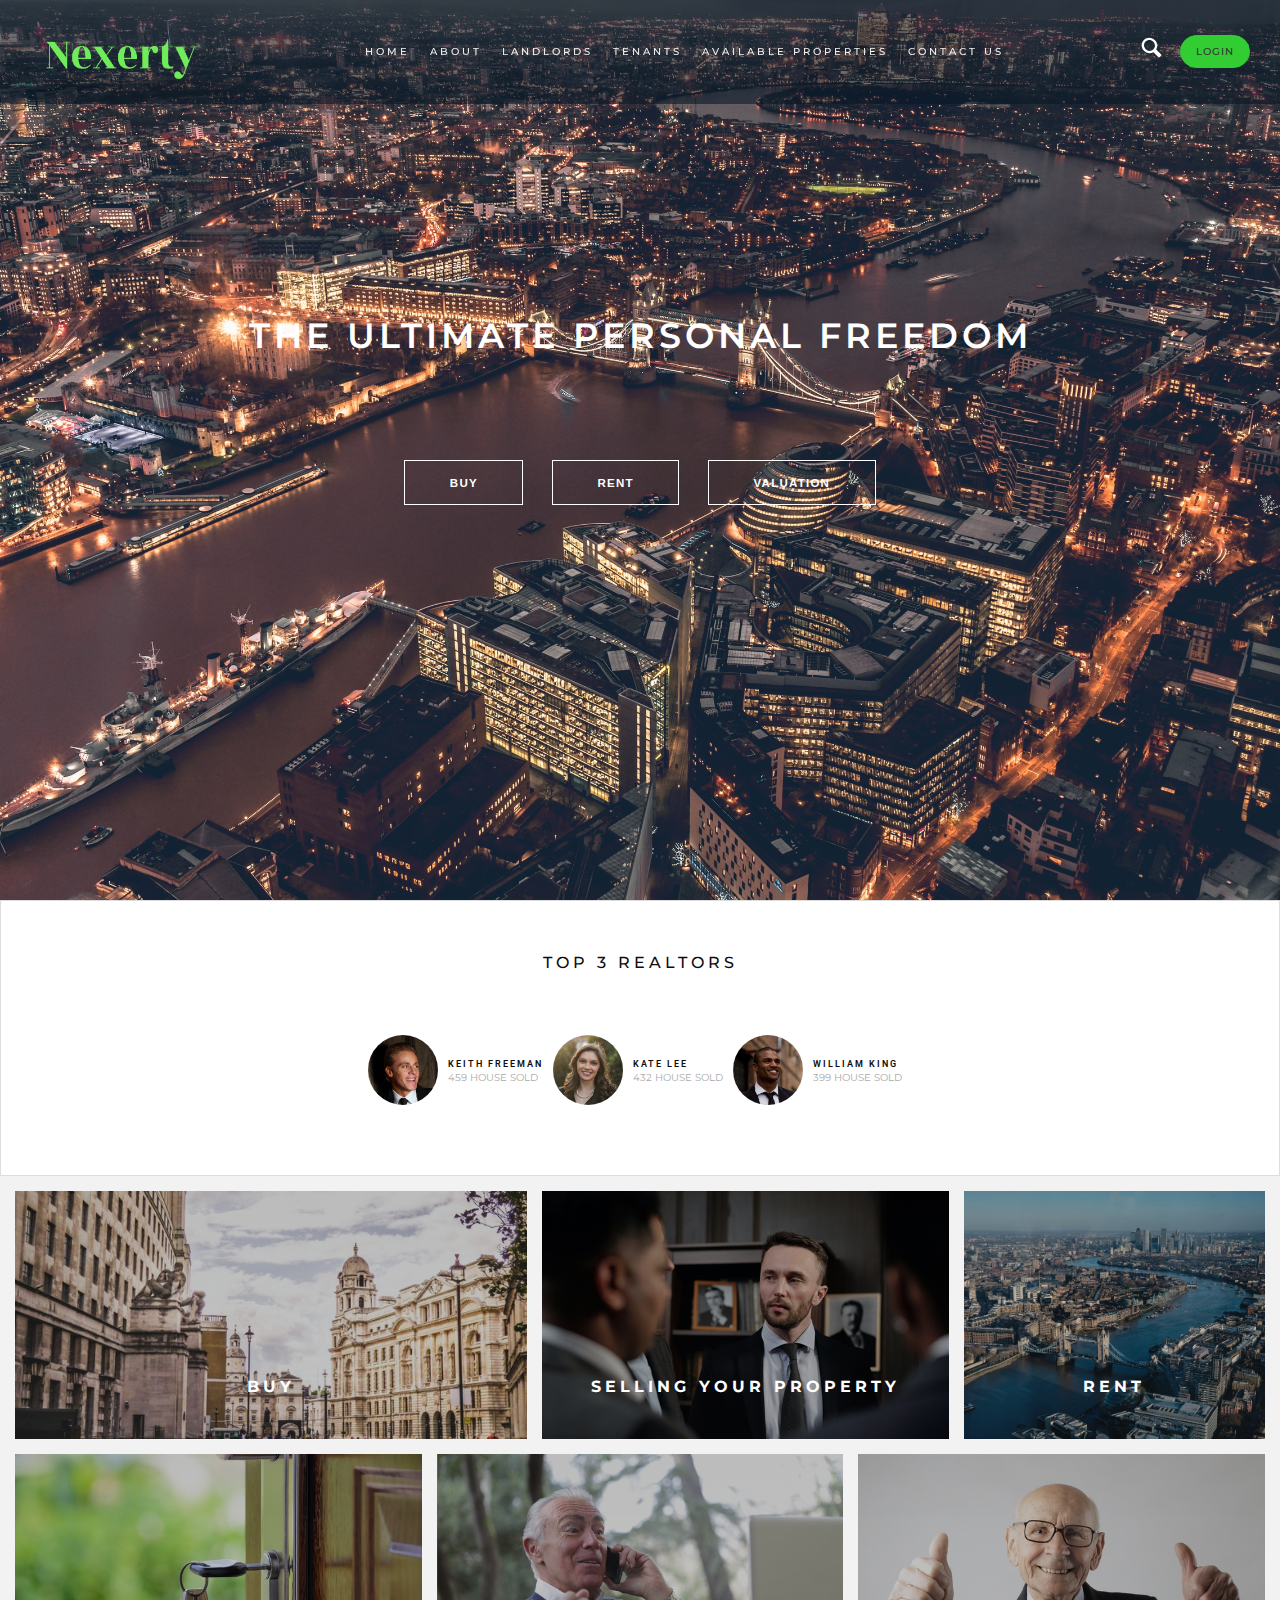
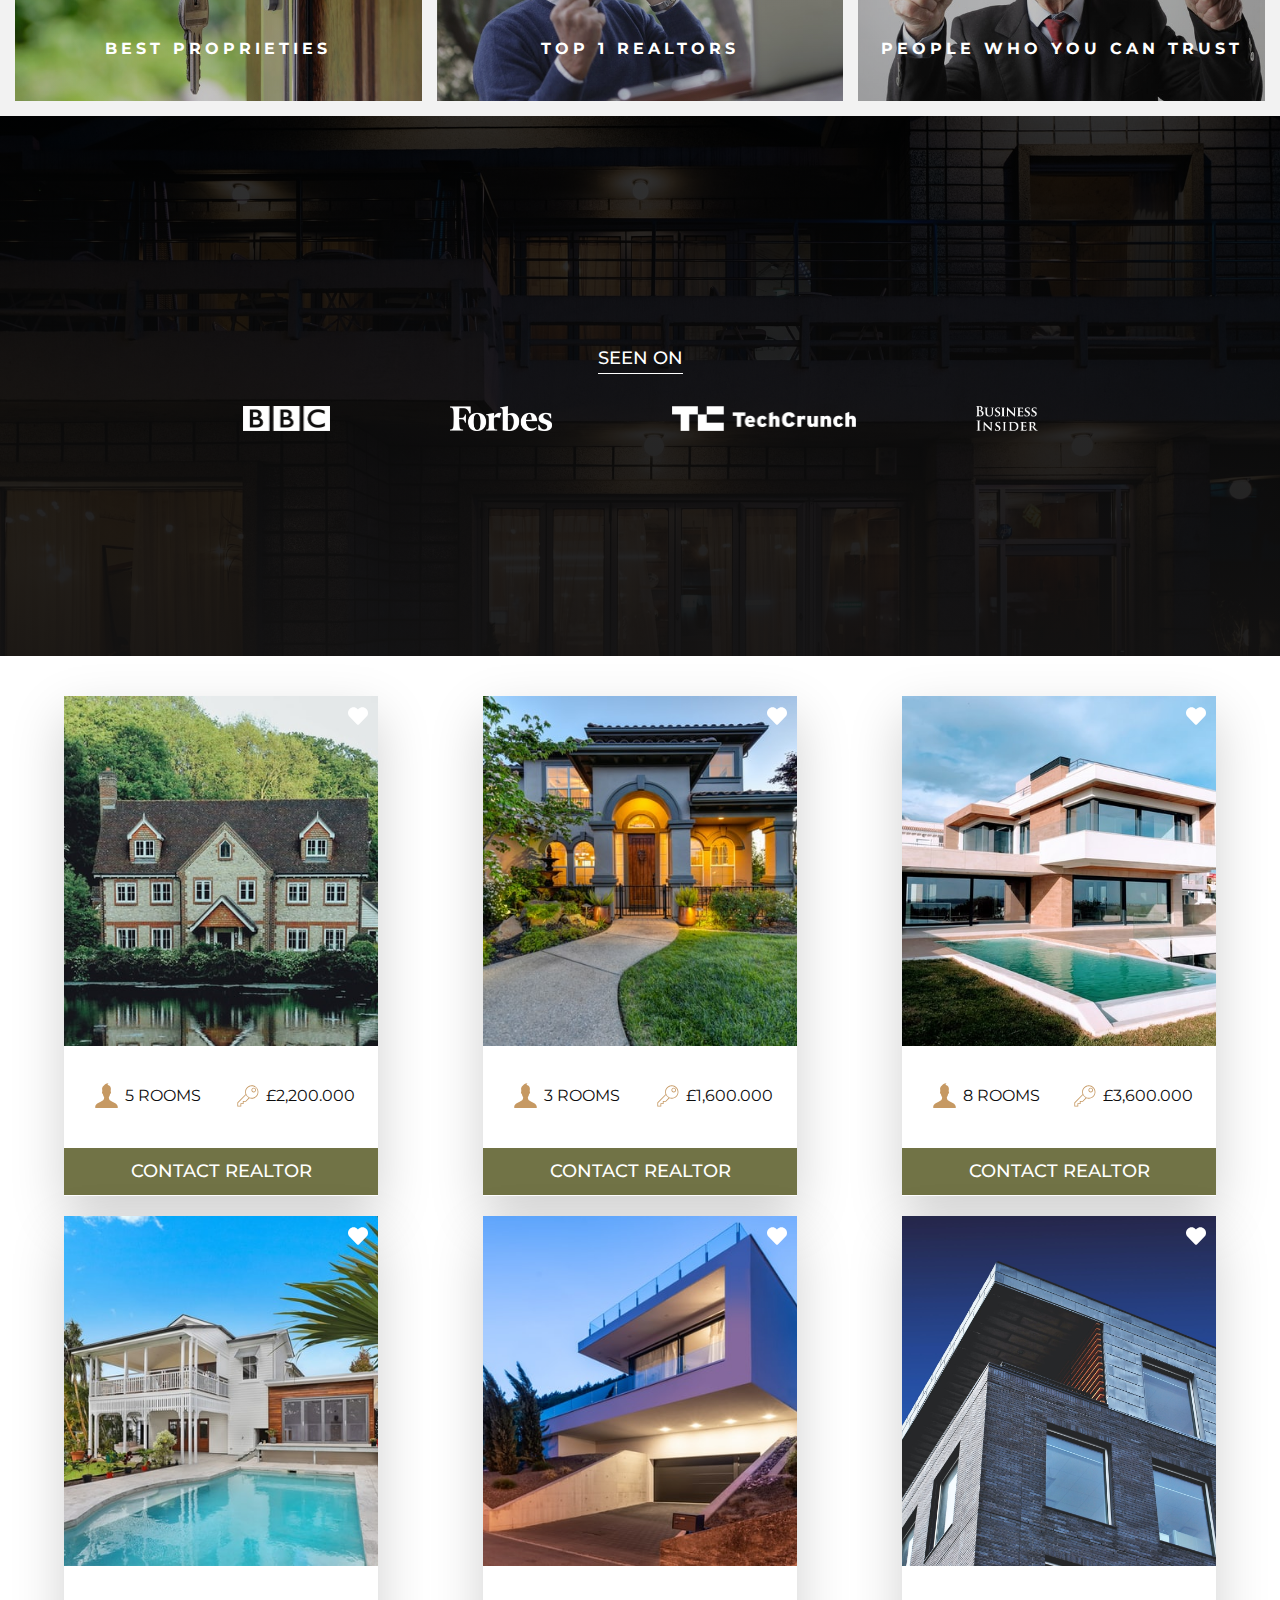
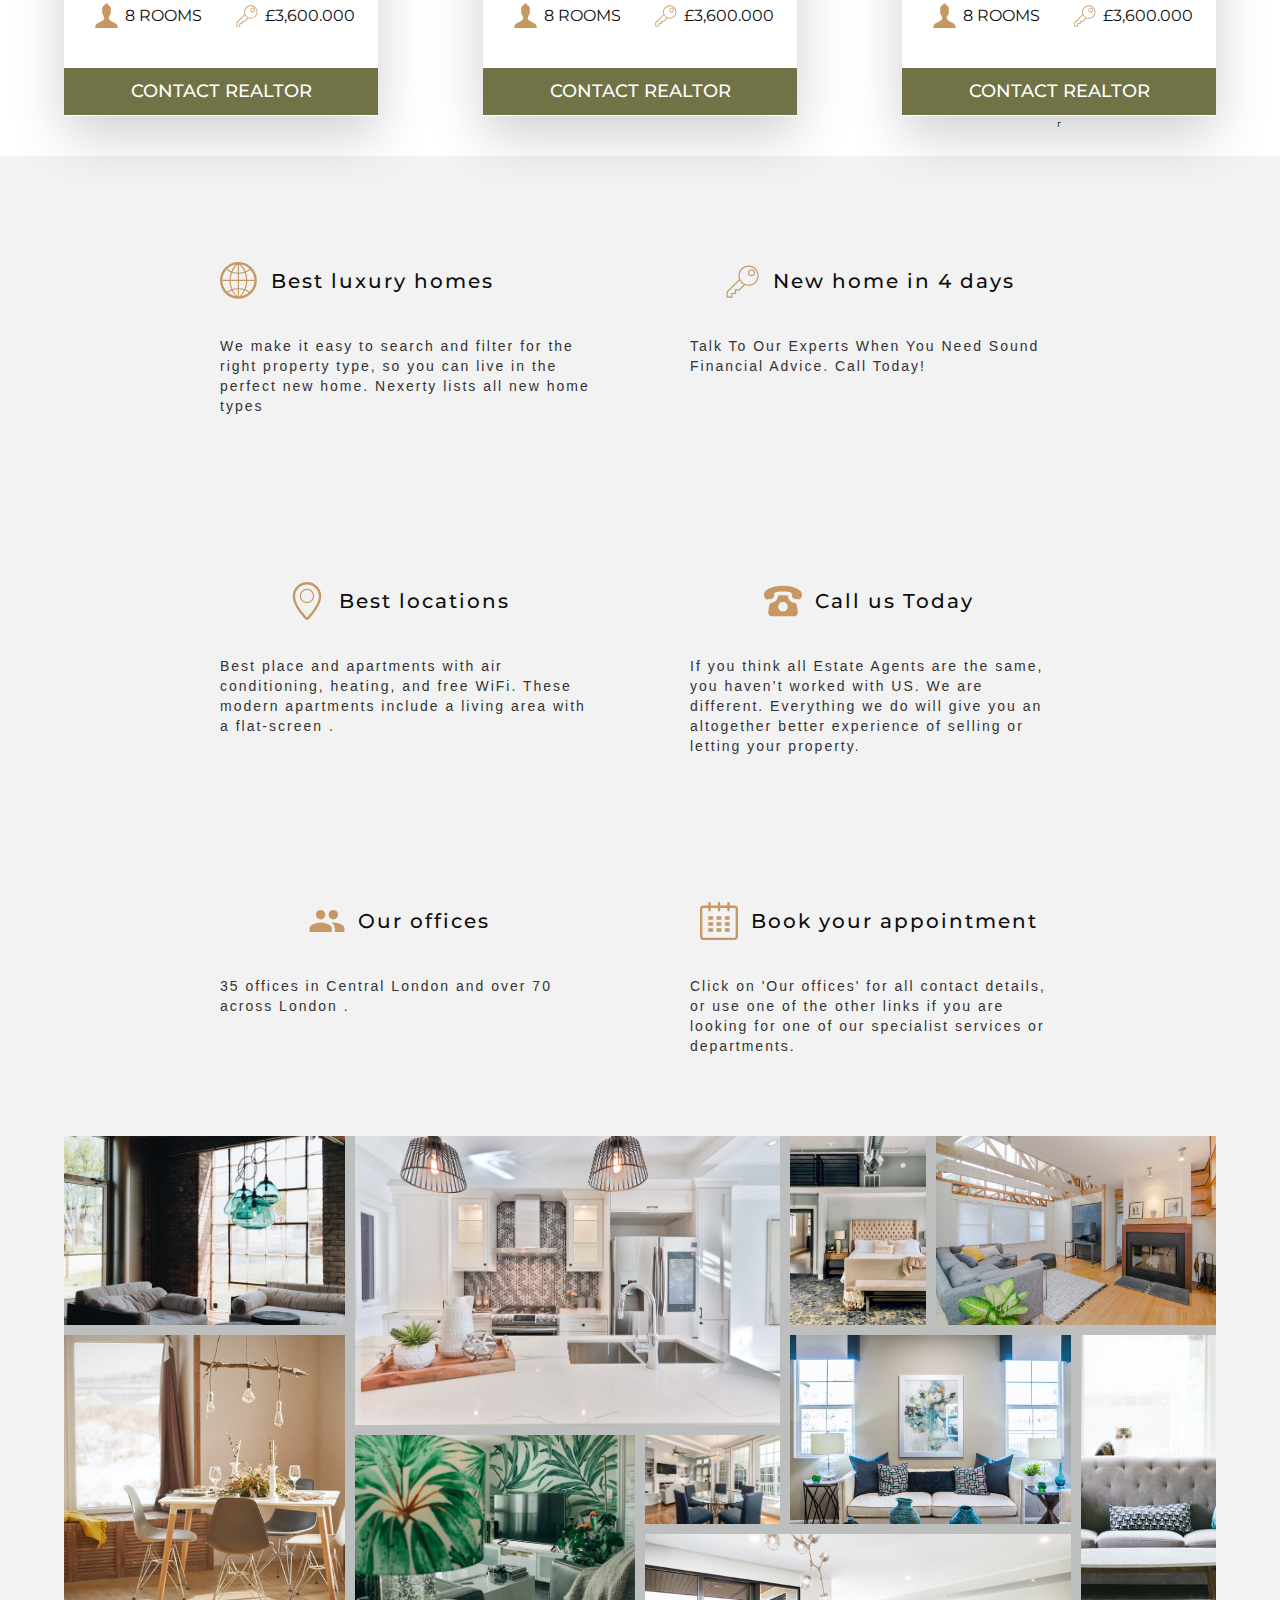
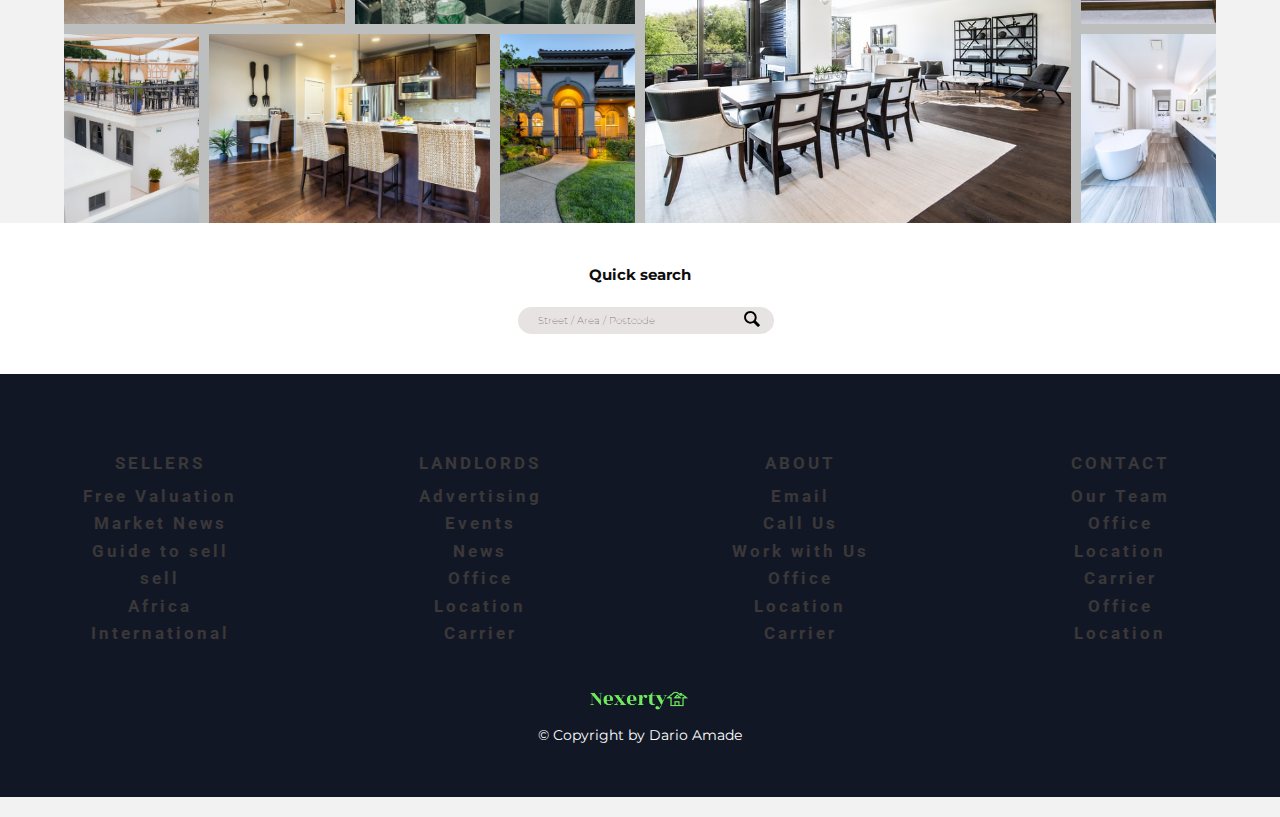
<file: index.html>
<!DOCTYPE html>
<html lang="en">
  <head>
    <meta charset="UTF-8" />
    <meta name="viewport" content="width=device-width, initial-scale=1.0" />
    <meta name="description" content="Nexerty Agency is all in one platform for buying and rent house.">
    <link href="https://fonts.googleapis.com/css?family=Roboto:100i,300,300i,400i,500,700,900&display=swap" rel="stylesheet">
    <link href="https://fonts.googleapis.com/css2?family=Courier+Prime:ital,wght@0,400;0,700;1,400;1,700&display=swap" rel="stylesheet">
    <link href="https://fonts.googleapis.com/css?family=Courier+Prime:700|Montserrat:200,300,400,500,600,700,800,900&display=swap" rel="stylesheet">
    <link rel="stylesheet" href="/css/style.css" />
    <link rel="shortcut icon" type="image/png" href="img/favicon.png">
    <title>Nexerty Agency &mdash; your home, your freedom</title>
  <body>
      <div class="navbar-center">
        <div class="menu-open">
          <span></span>
          <span></span>
          <span></span>
        </div>
        <nav class="nav">
          <nav class="menu-close">
            <span></span>
            <span></span>
          </nav>
          <ul>
            <li><a href="/index.html">Home</a></li>
            <li><a href="/colllection.html">LANDLORDS</a></li>
            <li><a href="/new.html">TENANTS</a></li>
            <li><a href="#">AVAILABLE PROPERTIES</a></li>
            <li><a href="about.html">About</a></li>
            <li><a href="buy.html">CONTACT US</a></li>
         
          </ul>
         
         

        </div>
        </nav>
    <header>
      <!-- <header class="nav-scrolled"> -->
      <a href="index.html" class="site-logo" aria-label="homepage"><img src="/img/logox3.png" class="logo"></a>
          <nav class="main-nav">
            <ul class="nav__list">
              <li class="nav__list-item"><a href="index.html" class="nav__link">Home</a></li>
              <li class="nav__list-item">
                <a href="about.html" class="nav__link">About</a></li>
              <li class="nav__list-item"><a href="#" class="nav__link">LANDLORDS</a></li>
              <li class="nav__list-item"><a href="#" class="nav__link">TENANTS</a></li>
              <li class="nav__list-item"><a href="#" class="nav__link">AVAILABLE PROPERTIES</a></li>
              <li class="nav__list-item"><a href="buy.html" class="nav__link"> CONTACT US</a></li>
            </ul>
          </nav>
          <nav class="account">
            <ul class="nav__list">
              <li class="nav__list-item">
                <svg class="icon-box-rooms2">
                  <use xlink:href="img/sprite.svg#icon-magnifying-glass"></use> 
              </svg>
                <!-- <a class="nav__link nav__link--btn" href="#">Login</a> -->
              </li>
              <li class="nav__list-item">
                <!-- <svg class="icon-box-rooms">
                    <use xlink:href="img/sprite.svg#icon-user"></use> 
                </svg> -->
                <a
                  class="nav__link nav__link--btn nav__link--btn--highlight"
                  href="#"
                  >Login</a
                >
              </li>
            </ul>
          </nav> 
    </header>
    <main>  
      <section class="home-intro">
          <h1 class="heading-1">The ultimate personal freedom</h1> 
          <div class="search-area">
            <a href="/buy.html"><button class="banner-btn">Buy</button></a>
            <a href="/hero.html#zz"><button class="banner-btn">Rent</button></a>
            <a href="/hero.html#zz"><button class="banner-btn">Valuation</button></a>
        </div>
      </section>
      <section class="realtors">
        <h3 class="heading-2">Top 3 realtors</h3>
        <div class="realtors__list">
            <img src="img/realtor-1.jpeg" alt="Realtor-1" class="realtors__img">
            <div class="realtors__details">
                <h4 id="margin" class="heading-4 heading-4--light">Keith Freeman </h4>
                <p class="realtors__sold">459 house sold</p>
            </div>

            <img src="img/realtor-2.jpeg" alt="Realtor-1" class="realtors__img">
            <div class="realtors__details">
                <h4 id="margin" class="heading-4 heading-4--light">Kate lee </h4>
                <p class="realtors__sold">432 house sold</p>
            </div>

            <img src="img/realtor-3.jpeg" alt="Realtor-1" class="realtors__img">
            <div class="realtors__details">
                <h4 id="margin" class="heading-4 heading-4--light">William king</h4>
                <p class="realtors__sold">399 house sold</p>
            </div>
        </div>
      </section>
      <section class="services">
        <div class="service-1">
          <p id="white"  class="heading-2">Buy</p>
        </div>
        <div class="service-2">  
          <p id="white" class="heading-2">Selling your property </p>
        </div>
        <div class="service-3">  
          <p id="white" class="heading-2">Rent </p>
        </div>
        <div class="service-4">  
          <p id="white" class="heading-2">best proprieties</p>
        </div>
        <div class="service-5">  
          <p id="white" class="heading-2">Top 1 realtors</p>
        </div>
        <div class="service-6">  
          <p id="white" class="heading-2">People Who You can Trust</p>
        </div>
  
      </section>
      <session class="session-2">
        <div class="seenon">
            <p>Seen On </p>
        </div>
        <div class="symbol">
                <img src="img/logo-bbc.png" alt="Seen on logo 1" class="logo-1">
                <img src="img/logo-forbes.png" alt="Seen on logo 2" class="logo-1" >
                <img src="img/logo-techcrunch.png" alt="Seen on logo 3"  class="logo-1">
                <img src="img/logo-bi.png" alt="Seen on logo 4" class="logo-1">
        </div>
    </session>
  <section class="products">
      <div class="products-center">
          <article class="product">
            <div class="home">
              <div class="picture">
                <svg class="icon-box-rooms-x">
                    <use xlink:href="img/sprite.svg#icon-heart"></use> 
                </svg>
            </div>
            <div class="both">
                <div class="home__rooms">
                    <svg class="icon-box-rooms">
                        <use xlink:href="img/sprite.svg#icon-user"></use> 
                    </svg>
                    <p>5 rooms</p>
                </div>
                <div class="home-price">
                    <svg class="icon-box-rooms">
                        <use xlink:href="img/sprite.svg#icon-key"></use> 
                    </svg>
                    <p>£2,200.000</p>
                </div>
            </div>
            <div class="contact-real">
            <button class="btn-real  home__btn">Contact realtor</button>
            </div>  
            </div>
        </article> 
        <article class="product">
          <div class="home">
            <div class="picture-1">
              <svg class="icon-box-rooms-x">
                  <use xlink:href="img/sprite.svg#icon-heart"></use> 
              </svg>
          </div>
          <div class="both">
              <div class="home__rooms">
                  <svg class="icon-box-rooms">
                      <use xlink:href="img/sprite.svg#icon-user"></use> 
                  </svg>
                  <p>3 rooms</p>
              </div>
              <div class="home-price">
                  <svg class="icon-box-rooms">
                      <use xlink:href="img/sprite.svg#icon-key"></use> 
                  </svg>
                  <p>£1,600.000</p>
              </div>
          </div>
          <div class="contact-real">
              <button class="btn-real  home__btn">Contact realtor</button>
          </div>  
          </div>
        </article> 
        <article class="product">
          <div class="home">
              <div class="picture-3">
                <svg class="icon-box-rooms-x">
                    <use xlink:href="img/sprite.svg#icon-heart"></use> 
                </svg>
            </div>
            <div class="both">
                <div class="home__rooms">
                    <svg class="icon-box-rooms">
                        <use xlink:href="img/sprite.svg#icon-user"></use> 
                    </svg>
                    <p>8 rooms</p>
                </div>
                <div class="home-price">
                    <svg class="icon-box-rooms">
                        <use xlink:href="img/sprite.svg#icon-key"></use> 
                    </svg>
                    <p>£3,600.000</p>
                </div>
            </div>
            <div class="contact-real">
            <button class="btn-real  home__btn">Contact realtor</button>
            </div>
        </div>
      </article> 
      <article class="product">
        <div class="home">
          <div class="picture-4">
            <svg class="icon-box-rooms-x">
                <use xlink:href="img/sprite.svg#icon-heart"></use> 
            </svg>
        </div>
        <div class="both">
            <div class="home__rooms">
                <svg class="icon-box-rooms">
                    <use xlink:href="img/sprite.svg#icon-user"></use> 
                </svg>
                <p>8 rooms</p>
            </div>
            <div class="home-price">
                <svg class="icon-box-rooms">
                    <use xlink:href="img/sprite.svg#icon-key"></use> 
                </svg>
                <p>£3,600.000</p>
            </div>
        </div>
        <div class="contact-real">
        <button class="btn-real  home__btn">Contact realtor</button>
        </div>
    
      
        </div>
      </article> 
      <article class="product">
        <div class="home">
          <div class="picture-5">
            <svg class="icon-box-rooms-x">
                <use xlink:href="img/sprite.svg#icon-heart"></use> 
            </svg>
        </div>
        <div class="both">
            <div class="home__rooms">
                <svg class="icon-box-rooms">
                    <use xlink:href="img/sprite.svg#icon-user"></use> 
                </svg>
                <p>8 rooms</p>
            </div>
            <div class="home-price">
                <svg class="icon-box-rooms">
                    <use xlink:href="img/sprite.svg#icon-key"></use> 
                </svg>
                <p>£3,600.000</p>
            </div>
        </div>
        <div class="contact-real">
        <button class="btn-real  home__btn">Contact realtor</button>
        </div>
    
    
      </div>
    </article> 
    <article class="product">
      <div class="home">
        <div class="picture-6">
          <svg class="icon-box-rooms-x">
              <use xlink:href="img/sprite.svg#icon-heart"></use> 
          </svg>
      </div>
      <div class="both">
          <div class="home__rooms">
              <svg class="icon-box-rooms">
                  <use xlink:href="img/sprite.svg#icon-user"></use> 
              </svg>
              <p>8 rooms</p>
          </div>
          <div class="home-price">
              <svg class="icon-box-rooms">
                  <use xlink:href="img/sprite.svg#icon-key"></use> 
              </svg>
              <p>£3,600.000</p>
          </div>
      </div>
      <div class="contact-real">
      <button class="btn-real  home__btn">Contact realtor</button>
      </div>r
    </div>
  </article> 
      </div>
    </section> 
   <section class="about-area">
      <div class="features">
      <div class="child1">
        <div class="features-top">
            <svg class="feature__icon">
                <use xlink:href="img/sprite.svg#icon-world"></use>
            </svg>
            <h4 class="heading-4 heading-4--dark"> Best luxury homes </h4>
        </div>
        <div class="features-down">
          <p class="plan">
              We make it easy to search and filter for the right property type,
              so you can live in the perfect new home. Nexerty lists all new home types
          </p> 
      </div>
    </div>
    <div class="child2">
        <div class="features-top">
            <svg class="feature__icon">
                <use xlink:href="img/sprite.svg#icon-key"></use>
            </svg>
            <h4 class="heading-4 heading-4--dark">  New home in 4 days </h4>
        </div>
        <div class="features-down">
          <p class="plan">
              Talk To Our Experts When You Need Sound Financial Advice. Call Today!
          </p>
      </div>
    </div>
    <div class="child3">
        <div class="features-top">
            <svg class="feature__icon">
                <use xlink:href="img/sprite.svg#icon-location"></use>
            </svg>
            <h4 class="heading-4 heading-4--dark">Best locations </h4>
        </div>
        <div class="features-down">
          <p class="plan">
              Best place and apartments with air conditioning, 
              heating, and free WiFi. These modern apartments include 
              a living area with a flat-screen .
          </p>
        </div>
    </div>
    <div class="child4">
        <div class="features-top">
            <svg class="feature__icon">
                <use xlink:href="img/sprite.svg#icon-old-phone"></use>
            </svg>
            <h4 class="heading-4 heading-4--dark">Call us Today </h4>
        </div>
        <div class="features-down">
          <p class="plan">
              If you think all Estate Agents are the same, you haven’t worked with US.
              We are different. Everything we do will give you an altogether 
              better experience of selling or letting your property.
          </p>
        </div>
    </div>
    <div class="child5">
        <div class="features-top">
            <svg class="feature__icon">
                <use xlink:href="img/sprite.svg#icon-group"></use>
            </svg>
            <h4 class="heading-4 heading-4--dark">Our offices </h4>
        </div>
        <div class="features-down">
          <p class="plan">
              35 offices in Central London and over 70 across London .
          </p>
        </div>
    </div>
    <div class="child6">
        <div class="features-top">
            <svg class="feature__icon">
                <use xlink:href="img/sprite.svg#icon-calendar"></use>
            </svg>
            <h4 class="heading-4 heading-4--dark">Book your appointment </h4>
        </div>
          <div class="features-down">
          <p class="plan">
            Click on 'Our offices' for all contact details, or use one
             of the other links if you are looking for one of our specialist services or departments. 
            </p>
          </div>
      </div>
     <section class="gallery">
      <figure class="gallery__item gallery__item--1"><img src="img/1.jpg" alt="Gallery image 1" class="gallery__img"></figure>
      <figure id="helper" class="gallery__item gallery__item--2"><img src="img/23.jpg" alt="Gallery image 2" class="gallery__img"></figure>
      <figure class="gallery__item gallery__item--3"><img src="img/3.jpg" alt="Gallery image 3" class="gallery__img"></figure>
      <figure id="helper"  class="gallery__item gallery__item--4"><img src="img/20.jpg" alt="Gallery image 4" class="gallery__img"></figure>
      <figure class="gallery__item gallery__item--5"><img src="img/5.jpg" alt="Gallery image 5" class="gallery__img"></figure>
      <figure class="gallery__item gallery__item--6"><img src="img/6.jpg" alt="Gallery image 6" class="gallery__img"></figure>
      <figure class="gallery__item gallery__item--7"><img src="img/7.jpg" alt="Gallery image 7" class="gallery__img"></figure>
      <figure id="helper"  class="gallery__item gallery__item--8"><img src="img/19.jpg" alt="Gallery image 8" class="gallery__img"></figure>
      <figure class="gallery__item gallery__item--9"><img src="img/18.jpg" alt="Gallery image 9" class="gallery__img"></figure>
      <figure class="gallery__item gallery__item--10"><img src="img/25.jpg" alt="Gallery image 10" class="gallery__img"></figure>
      <figure class="gallery__item gallery__item--11"><img src="img/11.jpg" alt="Gallery image 11" class="gallery__img"></figure>
      <figure class="gallery__item gallery__item--12"><img src="img/24.jpg" alt="Gallery image 12" class="gallery__img"></figure>
      <figure class="gallery__item gallery__item--13"><img src="img/21.jpg" alt="Gallery image 13" class="gallery__img"></figure>
      <figure class="gallery__item gallery__item--14"><img src="img/22.jpg" alt="Gallery image 14" class="gallery__img"></figure>

    </section> 
    <section class="search-grid">
      <h2 class="quick-search">Quick search</h2>
      <div class="search-grid-content">
        <form action="#" class="search">
          <!-- <h2>quick search</h2> -->
          <input type="text" class="search__input" placeholder="Street / Area / Postcode">
          <button class="search__button">
              <svg class="search__icon">
                  <use xlink:href="img/sprite.svg#icon-magnifying-glass"></use>
              </svg>
          </button>
      </form>
      </div>
    </section>
    <footer class="footer">
      <div class="footer-content">
 
        <nav class="nav-down">
          <ul>
              <li id="show"><a>SELLERS</a>
              <li><a>Free Valuation</a></li>
              <li><a>Market News</a></li>
              <li><a>Guide to sell</a></li>
              <li><a>sell</a></li>
              <li><a>Africa</a></li>
              <li><a>International</a></li>
          </ul>
      </nav>
      <nav class="nav-down">
          <ul>
              <li id="show"><a> LANDLORDS</a>
              <li><a>Advertising</a></li>
              <li><a>Events</a></li>
              <li><a>News</a></li>
              <li><a>Office</a></li>
              <li><a>Location</a></li>
              <li><a>Carrier</a></li>
          </ul>
      </nav>
      <nav class="nav-down">
      
          <ul>
              <li id="show"><a>ABOUT</a>
              <li><a>Email</a></li>
              <li><a>Call Us</a></li>
              <li><a>Work with Us</a></li>
              <li><a>Office</a></li>
              <li><a>Location</a></li>
              <li><a>Carrier</a></li>
          </ul>
      </nav>
      <nav class="nav-down">
        
          <ul>
              <li id="show"><a>CONTACT</a>
                  <li><a>Our Team</a></li>
                  <li><a>Office</a></li>
                  <li><a>Location</a></li>
                  <li><a>Carrier</a></li>
                  <li><a>Office</a></li>
                  <li><a>Location</a></li>
          </ul>
      </nav>
    
      </div>
      <div class="copy-title">
        <img src="/img/nexerty.png" alt="logo small" class="footer-logo">
       <p >
         &copy; Copyright by Dario Amade <br />
     </p>
     </div>
     </footer>      
    </main>
    <script src="/js/main.js"></script>
    <script src="/js/app.js"></script>
  </body>
</html>


<!-- https://github.com/darioamade/rentagency.git -->
</file>
<file: css/style.css>
:root {
  --color-primary-white: #fff;
  --color-primary-white-1: #f2f2f2;
  --color-primary: #bdbfbf;
  --color-secondary: #1a261a;
  --color-secondary-light: #717346;
  --color-secondary-light-2: #a69a60;
  --color-secondary-light-3: #593c22;
  --color-blue-dark-1: #121726;
  --color-blue-dark-2: #355b8c;
  --color-blue-dark-3: #081826;
  --color-blue-dark-3: #17aebf;
  --color-txt-light: #0d0d0d;
  --color-txt-light-1: #262626;
  --color-txt-light-2: #595959;
  --color-txt-light-3: #a6a6a6;
  --color-icons: #c69963;
  --shadow-dark: 0 5rem 6rem rgba(0, 0, 0, 0.4);
  --shadow-medium: 0 2rem 5rem rgba(0, 0, 0, 0.185);
  --shadow-light: 0 2rem 5rem rgba(0, 0, 0, 0.16);
  --line: 1px solid var(--color-grey-light-2);
}

*,
*::before,
*::after {
  -webkit-box-sizing: inherit;
          box-sizing: inherit;
}

* {
  margin: 0;
  padding: 0;
}

html {
  -webkit-box-sizing: border-box;
          box-sizing: border-box;
  font-size: 62.5%;
}

@media only screen and (max-width: 1016px) {
  html {
    font-size: 52.5%;
  }
}

@media only screen and (max-width: 883px) {
  html {
    font-size: 42.5%;
  }
}

@media only screen and (max-width: 500px) {
  html {
    font-size: 52.5%;
  }
}

@media only screen and (max-width: 429px) {
  html {
    font-size: 45.5%;
  }
}

@media only screen and (max-width: 298px) {
  html {
    font-size: 35.5%;
  }
}

body {
  font-family: "Courier Prime", monospace;
  font-family: "Montserrat", sans-serif;
  font-weight: 400;
  line-height: 1.6;
  color: var(--color-txt-light);
  position: relative;
  margin: 0 auto;
}

@media only screen and (max-width: 768px) {
  body {
    overflow-x: hidden;
  }
}

/* --------------- Navbar ---------------- */
.navbar {
  position: fixed;
  top: 0;
  left: 0;
  height: 60px;
  width: 100%;
  display: -webkit-box;
  display: -ms-flexbox;
  display: flex;
  -webkit-box-align: center;
      -ms-flex-align: center;
          align-items: center;
  background: #f0ecece3;
  z-index: 2000;
}

.navbar-center {
  width: 100%;
  max-width: 144rem;
  margin: 0 auto;
  display: -webkit-box;
  display: -ms-flexbox;
  display: flex;
  -webkit-box-align: center;
      -ms-flex-align: center;
          align-items: center;
  -webkit-box-pack: justify;
      -ms-flex-pack: justify;
          justify-content: space-between;
  padding: 0 1.5rem;
}

@media only screen and (min-width: 768px) {
  .navbar-center {
    display: none;
  }
}

.nav-icon {
  font-size: 3rem;
}

.cart-btn1 {
  display: -webkit-box;
  display: -ms-flexbox;
  display: flex;
}

.cart-btn {
  position: relative;
  cursor: pointer;
}

.cart-items {
  position: absolute;
  top: -3px;
  right: -3px;
  background: #373535;
  padding: 0 5px;
  border-radius: 30%;
  color: var(--mainWhite);
}

.logo {
  width: 20rem;
  height: 6rem;
  -webkit-box-shadow: var(--shadow-medium);
          box-shadow: var(--shadow-medium);
}

@media only screen and (max-width: 575px) {
  .logo {
    width: 20rem;
    height: 4rem;
  }
}

/* --------------- Hamburger -menu ---------------- */
.menu-open {
  position: fixed;
  top: 2rem;
  left: 2rem;
  width: 40px;
  height: 20px;
  background-color: rgba(255, 0, 0, 0);
  z-index: 9000;
}

#menu-white {
  background-color: #fff;
}

.menu-open span {
  display: -webkit-box;
  display: -ms-flexbox;
  display: flex;
  width: 40px;
  height: 4px;
  background-color: black;
  margin-top: 3px;
}

.nav {
  position: fixed;
  top: 0;
  left: -50%;
  width: 50%;
  height: 100vh;
  background-color: black;
  border-right: 1px solid black;
  -webkit-transition: all 0.5s;
  transition: all 0.5s;
  z-index: 8000;
}

@media only screen and (max-width: 728px) {
  .nav {
    left: -100%;
  }
}

.nav.active {
  position: fixed;
  top: 0;
  left: 0%;
  width: 50%;
  height: 100vh;
  background-color: black;
  border-right: 1px solid #fffbfb;
  -webkit-transition: all 0.5s;
  transition: all 0.5s;
  z-index: 8000;
}

@media only screen and (max-width: 728px) {
  .nav.active {
    width: 100%;
  }
}

.nav ul {
  position: absolute;
  top: 40%;
  right: 20%;
  -webkit-transform: translateY(-50%);
          transform: translateY(-50%);
  width: 80%;
  text-align: center;
  padding: 3rem;
}

/*---------------------------------------------------------*/
.nav .nav-horizontal {
  position: absolute;
  top: 4%;
  width: 80%;
  display: -webkit-box;
  display: -ms-flexbox;
  display: flex;
  -webkit-box-pack: justify;
      -ms-flex-pack: justify;
          justify-content: space-between;
  background-color: black;
  padding: 1rem 3rem;
  cursor: pointer;
}

.nav .nav-horizontal li a {
  color: #fff;
  text-decoration: none;
  font-family: inherit;
  font-size: 1.8rem;
  background-color: black;
  font-weight: 700;
  font-family: "Roboto";
  letter-spacing: 2px;
  cursor: pointer;
  -webkit-transition: all 0.2s;
  transition: all 0.2s;
  border-bottom: 2px solid rgba(255, 255, 255, 0);
}

.nav .nav-horizontal li a:hover {
  border-bottom: 2px solid white;
}

.nav .nav-bottom {
  position: absolute;
  top: 90%;
  width: 100%;
  display: -webkit-box;
  display: -ms-flexbox;
  display: flex;
  -webkit-box-orient: horizontal;
  -webkit-box-direction: normal;
      -ms-flex-direction: row;
          flex-direction: row;
  -webkit-box-pack: justify;
      -ms-flex-pack: justify;
          justify-content: space-between;
  padding: 1rem 3rem;
  cursor: pointer;
}

.nav .nav-bottom {
  position: absolute;
  top: 95%;
  right: 1%;
  -webkit-transform: translateY(-50%);
          transform: translateY(-50%);
  width: 100%;
  text-align: center;
  padding: 3rem;
}

.nav .nav-bottom li a {
  color: #fff;
  text-decoration: none;
  font-family: inherit;
  font-size: 1.6rem;
  background-color: black;
  font-weight: 500;
  font-family: "Roboto";
  letter-spacing: 2px;
  cursor: pointer;
}

/*---------------------------------------------------------*/
.nav ul li {
  margin-top: 3rem;
  list-style: none;
  display: -webkit-box;
  display: -ms-flexbox;
  display: flex;
  -webkit-box-pack: start;
      -ms-flex-pack: start;
          justify-content: flex-start;
}

.nav ul li a {
  color: #fff;
  text-decoration: none;
  font-family: inherit;
  font-size: 4.8rem;
  background-color: black;
  font-weight: 600;
  font-family: "Roboto";
  letter-spacing: 2px;
  text-transform: uppercase;
  cursor: pointer;
  -webkit-transition: all 0.2s;
  transition: all 0.2s;
}

@media only screen and (max-width: 1047px) {
  .nav ul li a {
    font-size: 2.8rem;
  }
}

.menu-close {
  position: absolute;
  top: 1rem;
  right: 1rem;
  width: 18px;
  height: 18px;
  background-color: rgba(255, 255, 255, 0);
  cursor: pointer;
}

.menu-close span {
  display: -webkit-box;
  display: -ms-flexbox;
  display: flex;
  width: 20px;
  height: 2px;
  background-color: #ffffff;
}

.menu-close :nth-child(1) {
  position: absolute;
  left: -2px;
  top: 7px;
  -webkit-transform: rotate(45deg);
          transform: rotate(45deg);
}

.menu-close :nth-child(2) {
  position: absolute;
  left: -2px;
  top: 7px;
  -webkit-transform: rotate(135deg);
          transform: rotate(135deg);
}

/************************************************/
.site-logo {
  font-weight: 900;
  font-size: 0.8rem;
  color: var(--text);
  text-decoration: none;
}

@media only screen and (max-width: 1021px) {
  .site-logo {
    font-weight: 700;
  }
}

header {
  --text: #f4f4f4;
  --text-inverse: #333;
  --background: #08182698;
  position: fixed;
  top: 0;
  left: 0;
  right: 0;
  z-index: 99;
  display: -webkit-box;
  display: -ms-flexbox;
  display: flex;
  -webkit-box-pack: justify;
      -ms-flex-pack: justify;
          justify-content: space-between;
  -webkit-box-align: center;
      -ms-flex-align: center;
          align-items: center;
  padding: 2em 3em;
  -webkit-transition: background 250ms ease-in;
  transition: background 250ms ease-in;
  background: var(--background);
  color: var(--text);
}

@media only screen and (max-width: 768px) {
  header {
    display: none;
  }
}

.nav__list {
  list-style: none;
  margin: 0;
  padding: 0;
  display: -webkit-box;
  display: -ms-flexbox;
  display: flex;
}

.nav__link {
  --spacing: 1em;
  text-decoration: none;
  color: var(--color-primary-white-1);
  display: inline-block;
  padding: calc(var(--spacing) / 2) var(--spacing);
  position: relative;
  text-transform: uppercase;
  letter-spacing: 3px;
  font-weight: 500;
  font-size: 1rem;
}

.nav__link:after {
  content: "";
  position: absolute;
  bottom: 0;
  left: var(--spacing);
  right: var(--spacing);
  height: 2px;
  background: currentColor;
  -webkit-transform: scaleX(0);
          transform: scaleX(0);
  -webkit-transition: -webkit-transform 150ms ease-in-out;
  transition: -webkit-transform 150ms ease-in-out;
  transition: transform 150ms ease-in-out;
  transition: transform 150ms ease-in-out, -webkit-transform 150ms ease-in-out;
}

.nav__link:hover::after {
  -webkit-transform: scaleX(1);
          transform: scaleX(1);
}

.nav__link--btn {
  border: 1.5px solid currentColor;
  border-radius: 2em;
  margin-left: 1em;
  -webkit-transition: background 250ms ease-in-out;
  transition: background 250ms ease-in-out;
  letter-spacing: 1px;
  padding: 0.75em 1.5em;
}

.nav__link--btn:hover {
  background: var(--text);
  color: var(--text-inverse);
  border-color: var(--text);
}

.nav__link--btn::after {
  display: none;
}

.nav__link--btn--highlight {
  background: limegreen;
  border-color: limegreen;
  color: #333;
}

.nav__link--btn--highlight:hover {
  background: var(--text);
  border-color: var(--text);
}

.nav-scrolled {
  --text: #333;
  --text-inverse: #f4f4f4;
  --background: #081826;
  -webkit-box-shadow: 0 3px 20px rgba(0, 0, 0, 0.2);
          box-shadow: 0 3px 20px rgba(0, 0, 0, 0.2);
}

.home-intro {
  margin: 0 auto;
  height: 100vh;
  width: 100vw;
  background: #123 url(/img/bg5.jpg);
  background-size: cover;
  background-blend-mode: lighten;
  color: white;
  text-align: center;
  margin: 0 auto;
  display: -webkit-box;
  display: -ms-flexbox;
  display: flex;
  -webkit-box-pack: center;
      -ms-flex-pack: center;
          justify-content: center;
  -webkit-box-orient: vertical;
  -webkit-box-direction: normal;
      -ms-flex-direction: column;
          flex-direction: column;
  -webkit-box-align: center;
      -ms-flex-align: center;
          align-items: center;
}

#white {
  color: white;
  font-size: 2.2rem;
  font-weight: bold;
}

@media only screen and (max-width: 1356px) {
  #white {
    font-size: 1.6rem;
  }
}

@media only screen and (max-width: 956px) {
  #white {
    font-size: 1.4rem;
  }
}

#white1 {
  color: white;
}

#black {
  color: black;
}

.search-area {
  background-color: transparent;
  width: 50rem;
  height: 20rem;
  display: -webkit-box;
  display: -ms-flexbox;
  display: flex;
  -ms-flex-pack: distribute;
      justify-content: space-around;
  -webkit-box-orient: horizontal;
  -webkit-box-direction: normal;
      -ms-flex-direction: row;
          flex-direction: row;
  -webkit-box-align: center;
      -ms-flex-align: center;
          align-items: center;
}

@media only screen and (max-width: 632px) {
  .search-area {
    -webkit-box-orient: vertical;
    -webkit-box-direction: normal;
        -ms-flex-direction: column;
            flex-direction: column;
  }
}

.icon-box-rooms,
.icon-box-rooms-x {
  height: 2.5rem;
  width: 2.5rem;
  margin-right: 6px;
  fill: white;
}

.icon-box-rooms2 {
  height: 2.5rem;
  width: 2.5rem;
  margin-right: 6px;
  fill: white;
}

.heading-1 {
  font-family: "Montserrat", sans-serif;
  font-size: 3.5rem;
  font-weight: 600;
  line-height: 1;
  letter-spacing: 4px;
  color: var(--color-main-white);
  text-transform: uppercase;
  text-align: center;
  margin-bottom: 3rem;
}

.heading-2 {
  font-family: "Montserrat", sans-serif;
  font-size: 2.2rem;
  font-weight: 500;
  line-height: 1.5;
  letter-spacing: 4px;
  margin-bottom: 2rem;
  color: var(--color-grey-dark-3);
  text-transform: uppercase;
  cursor: pointer;
}

@media only screen and (max-width: 1356px) {
  .heading-2 {
    font-size: 1.6rem;
  }
}

.heading-3 {
  font-family: "Roboto", sans-serif;
  text-transform: uppercase;
  font-size: 1.4rem;
  font-weight: 500;
  letter-spacing: 2px;
  line-height: 2;
  color: var(--color-grey-dark-3);
  margin-bottom: 2rem;
}

.heading-4 {
  font-family: "Roboto", sans-serif;
  text-transform: uppercase;
  font-size: 1.8rem;
  font-weight: 600;
  letter-spacing: 2px;
  line-height: 2;
  color: var(--color-grey-dark-3);
}

.plan-p {
  font-family: "Montserrat", sans-serif;
  text-transform: uppercase;
  font-size: 1.4rem;
  font-weight: 400;
  letter-spacing: 2px;
  color: var(--color-grey-dark-3);
  margin-bottom: 4rem;
}

/**************************************************************/
.banner-btn {
  background-color: rgba(255, 255, 255, 0);
  color: white;
  border: 0.0825rem solid #fff;
  text-transform: uppercase;
  display: inline-block;
  padding: 1.525rem 4.4375rem;
  border-radius: 0;
  vertical-align: top;
  text-align: center;
  text-decoration: none;
  font-size: 1.15rem;
  font-weight: 600;
  letter-spacing: 0.125rem;
  cursor: pointer;
  -webkit-transition: all 0.2s;
  transition: all 0.2s;
}

@media only screen and (max-width: 632px) {
  .banner-btn {
    font-size: 1.5rem;
    padding: 1.6rem 6rem;
    margin: 1rem;
  }
}

.banner-btn:focus {
  outline: none;
}

.banner-btn:hover,
.banner-btn:active {
  background: white;
  color: black;
  border: 0.0625rem solid black;
}

/*---------------------------------------------------------*/
.realtors {
  background-color: #ffffff;
  padding: 5rem;
  display: -ms-grid;
  display: grid;
  -ms-flex-line-pack: center;
      align-content: center;
  -webkit-box-pack: center;
      -ms-flex-pack: center;
          justify-content: center;
  justify-items: center;
  grid-row-gap: 2rem;
  border: 1px solid #ddd;
  width: 100vw;
}

@media only screen and (max-width: 50em) {
  .realtors {
    grid-column: 1 / -1;
  }
}

.realtors__list {
  display: -webkit-box;
  display: -ms-flexbox;
  display: flex;
  -webkit-box-pack: justify;
      -ms-flex-pack: justify;
          justify-content: space-between;
  -webkit-box-align: center;
      -ms-flex-align: center;
          align-items: center;
  margin: 2rem;
}

@media only screen and (max-width: 549px) {
  .realtors__list {
    -webkit-box-orient: vertical;
    -webkit-box-direction: normal;
        -ms-flex-direction: column;
            flex-direction: column;
  }
}

@media only screen and (max-width: 50em) {
  .realtors__list {
    -ms-grid-columns: (min-content max-content)[3];
        grid-template-columns: repeat(3, -webkit-min-content -webkit-max-content);
        grid-template-columns: repeat(3, min-content max-content);
  }
}

@media only screen and (max-width: 37.5) {
  .realtors__list {
    -ms-grid-columns: min-content max-content;
        grid-template-columns: -webkit-min-content -webkit-max-content;
        grid-template-columns: min-content max-content;
    padding: 5rem;
  }
}

.realtors__img {
  width: 7rem;
  border-radius: 50%;
  display: block;
}

.realtors__sold {
  text-transform: uppercase;
  color: #aaa;
  margin-top: -3px;
}

.heading-4--light {
  font-size: 0.9rem;
}

#margin {
  margin-bottom: 0rem;
}

.realtors__details {
  padding: 1rem;
}

@media only screen and (max-width: 549px) {
  .realtors__details {
    display: -webkit-box;
    display: -ms-flexbox;
    display: flex;
    -webkit-box-pack: center;
        -ms-flex-pack: center;
            justify-content: center;
    -webkit-box-align: center;
        -ms-flex-align: center;
            align-items: center;
    -webkit-box-orient: vertical;
    -webkit-box-direction: normal;
        -ms-flex-direction: column;
            flex-direction: column;
  }
}

/***********************************************/
/***********************************************/
.services {
  height: 60vh;
  width: 100vw;
  background-color: var(--color-primary-white-1);
  display: -ms-grid;
  display: grid;
  -ms-grid-row: 2;
  grid-row: 2rem;
  -ms-grid-columns: (1fr)[12];
      grid-template-columns: repeat(12, 1fr);
  -ms-grid-rows: (1fr)[8];
      grid-template-rows: repeat(8, 1fr);
  grid-gap: 1.5rem;
  padding: 1.5rem;
}

.service-1 {
  background-image: -webkit-gradient(linear, left top, left bottom, from(rgba(0, 0, 0, 0.262)), to(rgba(19, 18, 18, 0.255))), url(/img/houseinlondon.jpg);
  background-image: linear-gradient(rgba(0, 0, 0, 0.262), rgba(19, 18, 18, 0.255)), url(/img/houseinlondon.jpg);
  background-size: cover;
  background-position: center;
  -ms-grid-row: 1;
  -ms-grid-row-span: 4;
  grid-row: 1 / span 4;
  -ms-grid-column: 1;
  -ms-grid-column-span: 5;
  grid-column: 1 / span 5;
  display: -webkit-box;
  display: -ms-flexbox;
  display: flex;
  -webkit-box-pack: center;
      -ms-flex-pack: center;
          justify-content: center;
  -webkit-box-align: end;
      -ms-flex-align: end;
          align-items: flex-end;
  text-align: center;
  padding: 2rem;
}

.service-2 {
  background-image: -webkit-gradient(linear, left top, left bottom, from(rgba(0, 0, 0, 0.262)), to(rgba(19, 18, 18, 0.255))), url(/img/46.jpg);
  background-image: linear-gradient(rgba(0, 0, 0, 0.262), rgba(19, 18, 18, 0.255)), url(/img/46.jpg);
  background-size: cover;
  background-position: center;
  -ms-grid-row: 1;
  -ms-grid-row-span: 4;
  grid-row: 1 / span 4;
  -ms-grid-column: 6;
  -ms-grid-column-span: 4;
  grid-column: 6 / span 4;
  display: -webkit-box;
  display: -ms-flexbox;
  display: flex;
  -webkit-box-pack: center;
      -ms-flex-pack: center;
          justify-content: center;
  -webkit-box-align: end;
      -ms-flex-align: end;
          align-items: flex-end;
  text-align: center;
  padding: 2rem;
}

.service-3 {
  background-image: -webkit-gradient(linear, left top, left bottom, from(rgba(0, 0, 0, 0.262)), to(rgba(19, 18, 18, 0.255))), url(/img/12.jpg);
  background-image: linear-gradient(rgba(0, 0, 0, 0.262), rgba(19, 18, 18, 0.255)), url(/img/12.jpg);
  background-size: cover;
  background-position: center;
  -ms-grid-row: 1;
  -ms-grid-row-span: 4;
  grid-row: 1 / span 4;
  -ms-grid-column: 10;
  -ms-grid-column-span: 3;
  grid-column: 10 / span 3;
  display: -webkit-box;
  display: -ms-flexbox;
  display: flex;
  -webkit-box-pack: center;
      -ms-flex-pack: center;
          justify-content: center;
  -webkit-box-align: end;
      -ms-flex-align: end;
          align-items: flex-end;
  text-align: center;
  padding: 2rem;
}

.service-4 {
  background-image: -webkit-gradient(linear, left top, left bottom, from(rgba(0, 0, 0, 0.262)), to(rgba(19, 18, 18, 0.255))), url(/img/key.jpg);
  background-image: linear-gradient(rgba(0, 0, 0, 0.262), rgba(19, 18, 18, 0.255)), url(/img/key.jpg);
  background-size: cover;
  background-position: center;
  -ms-grid-row: 5;
  -ms-grid-row-span: 4;
  grid-row: 5 / span 4;
  -ms-grid-column: 1;
  -ms-grid-column-span: 4;
  grid-column: 1 / span 4;
  display: -webkit-box;
  display: -ms-flexbox;
  display: flex;
  -webkit-box-pack: center;
      -ms-flex-pack: center;
          justify-content: center;
  -webkit-box-align: end;
      -ms-flex-align: end;
          align-items: flex-end;
  text-align: center;
  padding: 2rem;
}

.service-5 {
  background-image: -webkit-gradient(linear, left top, left bottom, from(rgba(0, 0, 0, 0.262)), to(rgba(19, 18, 18, 0.255))), url(/img/48.jpg);
  background-image: linear-gradient(rgba(0, 0, 0, 0.262), rgba(19, 18, 18, 0.255)), url(/img/48.jpg);
  background-size: cover;
  background-position: center;
  -ms-grid-row: 5;
  -ms-grid-row-span: 4;
  grid-row: 5 / span 4;
  -ms-grid-column: 5;
  -ms-grid-column-span: 4;
  grid-column: 5 / span 4;
  display: -webkit-box;
  display: -ms-flexbox;
  display: flex;
  -webkit-box-pack: center;
      -ms-flex-pack: center;
          justify-content: center;
  -webkit-box-align: end;
      -ms-flex-align: end;
          align-items: flex-end;
  text-align: center;
  padding: 2rem;
}

.service-6 {
  background-image: -webkit-gradient(linear, left top, left bottom, from(rgba(0, 0, 0, 0.262)), to(rgba(19, 18, 18, 0.255))), url(/img/49.jpg);
  background-image: linear-gradient(rgba(0, 0, 0, 0.262), rgba(19, 18, 18, 0.255)), url(/img/49.jpg);
  background-size: cover;
  background-position: center;
  -ms-grid-row: 5;
  -ms-grid-row-span: 4;
  grid-row: 5 / span 4;
  -ms-grid-column: 9;
  -ms-grid-column-span: 4;
  grid-column: 9 / span 4;
  display: -webkit-box;
  display: -ms-flexbox;
  display: flex;
  -webkit-box-pack: center;
      -ms-flex-pack: center;
          justify-content: center;
  -webkit-box-align: end;
      -ms-flex-align: end;
          align-items: flex-end;
  text-align: center;
  padding: 2rem;
}

@media (max-width: 760px) {
  .services {
    display: -webkit-box;
    display: -ms-flexbox;
    display: flex;
    -webkit-box-pack: center;
        -ms-flex-pack: center;
            justify-content: center;
    -webkit-box-align: center;
        -ms-flex-align: center;
            align-items: center;
    -webkit-box-orient: vertical;
    -webkit-box-direction: normal;
        -ms-flex-direction: column;
            flex-direction: column;
    height: 100%;
    width: 100%;
  }
  .service-1,
  .service-2,
  .service-3,
  .service-4,
  .service-5,
  .service-6 {
    height: 40rem;
    width: 100%;
    margin: 1rem 0rem;
  }
}

/*----------------------------------------------------------------*/
.session-2 {
  background-image: -webkit-gradient(linear, left top, left bottom, from(rgba(0, 0, 0, 0.8)), to(rgba(19, 18, 18, 0.945))), url(/img/bg1.jpg);
  background-image: linear-gradient(rgba(0, 0, 0, 0.8), rgba(19, 18, 18, 0.945)), url(/img/bg1.jpg);
  background-size: cover;
  height: 60vh;
  margin: 0 auto;
  margin-bottom: 0px;
  display: -webkit-box;
  display: -ms-flexbox;
  display: flex;
  -webkit-box-orient: vertical;
  -webkit-box-direction: normal;
      -ms-flex-direction: column;
          flex-direction: column;
  -webkit-box-pack: center;
      -ms-flex-pack: center;
          justify-content: center;
  -webkit-box-align: center;
      -ms-flex-align: center;
          align-items: center;
}

@media only screen and (max-width: 26.6em) {
  .session-2 {
    height: 80vh;
    width: 100vw;
  }
}

.seenon {
  -webkit-box-flex: 1;
      -ms-flex: 1;
          flex: 1;
  display: -webkit-box;
  display: -ms-flexbox;
  display: flex;
  -webkit-box-pack: end;
      -ms-flex-pack: end;
          justify-content: flex-end;
  -ms-flex-line-pack: center;
      align-content: center;
  -webkit-box-align: end;
      -ms-flex-align: end;
          align-items: flex-end;
}

.symbol {
  -webkit-box-flex: 1;
      -ms-flex: 1;
          flex: 1;
  display: -webkit-box;
  display: -ms-flexbox;
  display: flex;
  -webkit-box-pack: center;
      -ms-flex-pack: center;
          justify-content: center;
  -webkit-box-align: start;
      -ms-flex-align: start;
          align-items: flex-start;
}

.seenon p {
  font-family: "Montserrat", sans-serif;
  font-size: 1.8rem;
  text-transform: uppercase;
  text-align: center;
  padding: 1.25rem;
  color: var(--color-primary-white-1);
  color: #fff;
  font-weight: 500;
}

.seenon p::after {
  content: "";
  height: 1px;
  display: block;
  background-color: currentColor;
}

.logo-1 {
  max-height: 2.5rem;
  max-width: 100%;
  -webkit-filter: brightness(100%);
          filter: brightness(100%);
  margin: 2rem 6rem;
}

@media only screen and (max-width: 871px) {
  .logo-1 {
    margin: 2rem 2rem;
  }
}

@media only screen and (max-width: 624px) {
  .logo-1 {
    margin: 2rem 1rem;
    width: 8rem;
  }
}

/****************************************************************/
.products {
  background-color: #fff;
  padding: 4rem 0;
}

.section-title h2 {
  font-family: condor, sans-serif;
  font-weight: 800;
  font-style: normal;
  font-size: 4.5vw;
  line-height: 2;
  text-align: center;
  letter-spacing: 5px;
  margin-bottom: 5rem;
  text-transform: uppercase;
  white-space: pre-wrap;
}

.products-center {
  width: 90vw;
  margin: 0 auto;
  max-width: 120rem;
  display: -ms-grid;
  display: grid;
  -ms-grid-columns: (minmax(260px, 1fr))[auto-fit];
      grid-template-columns: repeat(auto-fit, minmax(260px, 1fr));
  grid-column-gap: 10.5rem;
  grid-row-gap: 2rem;
}

.home {
  position: relative;
  -webkit-box-shadow: 0 2rem 6rem rgba(0, 0, 0, 0.07);
          box-shadow: 0 2rem 6rem rgba(0, 0, 0, 0.07);
  height: 50rem;
  max-width: 50rem;
  margin: 0 auto;
  display: -webkit-box;
  display: -ms-flexbox;
  display: flex;
  -webkit-box-orient: vertical;
  -webkit-box-direction: normal;
      -ms-flex-direction: column;
          flex-direction: column;
  -ms-flex-pack: distribute;
      justify-content: space-around;
  -webkit-box-align: center;
      -ms-flex-align: center;
          align-items: center;
  -webkit-box-shadow: var(--shadow-medium);
          box-shadow: var(--shadow-medium);
}

@media only screen and (max-width: 26.6em) {
  .home {
    height: calc(100% + 20rem);
  }
}

@media only screen and (max-width: 760px) {
  .home {
    width: 100%;
    height: 40rem;
    border: 12px solid transparent;
  }
}

/******************************
@media only screen and (max-width:414px){
.home {
  height: calc(100% + 10rem);
}
}
/******************************/
.picture,
.picture-1,
.picture-2,
.picture-3,
.picture-4,
.picture-5,
.picture-6 {
  background-image: url(/img/9.jpg);
  background-size: cover;
  background-repeat: no-repeat;
  background-position: center;
  -webkit-box-flex: 0;
      -ms-flex: 0 0 70%;
          flex: 0 0 70%;
  height: 100%;
  width: 100%;
  display: -webkit-box;
  display: -ms-flexbox;
  display: flex;
  -webkit-box-orient: vertical;
  -webkit-box-direction: normal;
      -ms-flex-direction: column;
          flex-direction: column;
  -webkit-box-pack: start;
      -ms-flex-pack: start;
          justify-content: flex-start;
  -webkit-box-align: end;
      -ms-flex-align: end;
          align-items: flex-end;
}

.picture-1 {
  background-image: url(/img/24.jpg);
}

.picture-3 {
  background-image: url(/img/28.jpg);
}

.picture-4 {
  background-image: url(/img/30.jpg);
}

.picture-5 {
  background-image: url(/img/2.jpg);
}

.picture-6 {
  background-image: url(/img/8.jpg);
}

.both {
  background-color: var(--color-primary-white);
  -webkit-box-flex: 0;
      -ms-flex: 0 0 20%;
          flex: 0 0 20%;
  height: 100%;
  width: 100%;
  display: -webkit-box;
  display: -ms-flexbox;
  display: flex;
  padding: 10px;
  -webkit-box-orient: horizontal;
  -webkit-box-direction: normal;
      -ms-flex-direction: row;
          flex-direction: row;
  -webkit-box-pack: center;
      -ms-flex-pack: center;
          justify-content: center;
  -webkit-box-align: center;
      -ms-flex-align: center;
          align-items: center;
  margin: 0 auto;
}

.home__rooms {
  -webkit-box-flex: 1;
      -ms-flex: 1;
          flex: 1;
  display: -webkit-box;
  display: -ms-flexbox;
  display: flex;
  -webkit-box-orient: horizontal;
  -webkit-box-direction: normal;
      -ms-flex-direction: row;
          flex-direction: row;
  -webkit-box-pack: center;
      -ms-flex-pack: center;
          justify-content: center;
  -ms-flex-line-pack: center;
      align-content: center;
}

.home-price {
  -webkit-box-flex: 1;
      -ms-flex: 1;
          flex: 1;
  display: -webkit-box;
  display: -ms-flexbox;
  display: flex;
  -webkit-box-orient: horizontal;
  -webkit-box-direction: normal;
      -ms-flex-direction: row;
          flex-direction: row;
  -webkit-box-pack: center;
      -ms-flex-pack: center;
          justify-content: center;
  -ms-flex-line-pack: center;
      align-content: center;
}

.contact-real {
  background-color: inherit;
  -webkit-box-flex: 0;
      -ms-flex: 0 0 10%;
          flex: 0 0 10%;
  height: 100%;
  width: 100%;
  display: -webkit-box;
  display: -ms-flexbox;
  display: flex;
  -webkit-box-pack: center;
      -ms-flex-pack: center;
          justify-content: center;
  -webkit-box-align: center;
      -ms-flex-align: center;
          align-items: center;
  padding: 0px;
}

.txt {
  width: 80%;
  font-family: "Montserrat", sans-serif;
  font-size: 1.6rem;
  text-align: center;
  padding: 1.25rem;
  background-color: var(--color-blue-dark-1);
  color: #fff;
  font-weight: 400;
  -webkit-transform: translateY(50%);
          transform: translateY(50%);
  display: -webkit-box;
  display: -ms-flexbox;
  display: flex;
  -webkit-box-orient: vertical;
  -webkit-box-direction: normal;
      -ms-flex-direction: column;
          flex-direction: column;
  -webkit-box-pack: start;
      -ms-flex-pack: start;
          justify-content: flex-start;
  -webkit-box-align: end;
      -ms-flex-align: end;
          align-items: flex-end;
}

.icon-box-rooms-x {
  fill: #ffffff;
  height: 2rem;
  width: 2rem;
  margin-right: 6px;
}

.icon-box-rooms {
  fill: #c69963;
}

.icon-box-rooms-x {
  margin-right: 1rem;
  margin-top: 1rem;
  display: -webkit-box;
  display: -ms-flexbox;
  display: flex;
  -webkit-box-orient: vertical;
  -webkit-box-direction: normal;
      -ms-flex-direction: column;
          flex-direction: column;
  -webkit-box-pack: start;
      -ms-flex-pack: start;
          justify-content: flex-start;
  -webkit-box-align: end;
      -ms-flex-align: end;
          align-items: flex-end;
}

.home-price p,
.home__rooms p {
  font-family: "Montserrat", sans-serif;
  font-size: 1.6rem;
  text-transform: uppercase;
  text-align: center;
}

.btn-real {
  -webkit-box-flex: 1;
      -ms-flex: 1;
          flex: 1;
  display: -webkit-box;
  display: -ms-flexbox;
  display: flex;
  -webkit-box-pack: center;
      -ms-flex-pack: center;
          justify-content: center;
  -webkit-box-align: center;
      -ms-flex-align: center;
          align-items: center;
}

.home__btn {
  font-family: "Montserrat", sans-serif;
  font-size: 1.8rem;
  text-transform: uppercase;
  text-align: center;
  padding: 1.25rem;
  background-color: var(--color-secondary-light);
  color: #fff;
  font-weight: 500;
  border: none;
  -webkit-transition: all 0.2s;
  transition: all 0.2s;
}

.home__btn:hover {
  background-color: var(--color-txt-light);
  color: white;
}

.product-img {
  display: block;
  width: 100%;
  min-height: 70rem;
  -webkit-transition: var(--mainTransition);
  transition: var(--mainTransition);
}

.img-container:hover .product-img {
  opacity: 0.5;
}

/*----------------------------SEARCH_GRID------------------------------------*/
.search-grid {
  background-color: var(--color-primary-white);
  padding: 4rem;
  margin: 0 auto;
}

.search-grid-content {
  width: 100%;
  display: -webkit-box;
  display: -ms-flexbox;
  display: flex;
  -webkit-box-orient: horizontal;
  -webkit-box-direction: normal;
      -ms-flex-direction: row;
          flex-direction: row;
  -webkit-box-pack: center;
      -ms-flex-pack: center;
          justify-content: center;
  -webkit-box-align: center;
      -ms-flex-align: center;
          align-items: center;
}

.quick-search {
  text-align: center;
  margin-bottom: 2rem;
}

h2 .quick-search {
  text-transform: capitalize;
  font-size: 2rem;
  color: var(--color-txt-light);
  letter-spacing: 2px;
  font-weight: 400;
}

@media only screen and (max-width: 768px) {
  h2 .quick-search {
    display: none;
  }
}

.search {
  width: 100vw;
  margin: 0 auto;
  -webkit-box-flex: 1;
      -ms-flex: 1;
          flex: 1;
  display: -webkit-box;
  display: -ms-flexbox;
  display: flex;
  -webkit-box-align: center;
      -ms-flex-align: center;
          align-items: center;
  -webkit-box-pack: center;
      -ms-flex-pack: center;
          justify-content: center;
}

@media only screen and (max-width: 31.25em) {
  .search {
    width: 90vw;
    -webkit-box-ordinal-group: 2;
        -ms-flex-order: 1;
            order: 1;
    -webkit-box-flex: 0;
        -ms-flex: 0 0 100%;
            flex: 0 0 100%;
    background-color: var(--color-primary-white);
  }
}

.search__input {
  font-family: inherit;
  font-size: inherit;
  color: inherit;
  background-color: #e8e3e3;
  border: none;
  padding: 0.7rem 2rem;
  border-radius: 100px;
  width: 20%;
  -webkit-transition: all 0.3s;
  transition: all 0.3s;
  margin-right: -3.25rem;
}

@media only screen and (max-width: 939px) {
  .search__input {
    width: 30%;
  }
}

@media only screen and (max-width: 626px) {
  .search__input {
    width: 40%;
  }
}

.search__input:focus {
  outline: none;
  width: 30%;
  background-color: #e8e3e3;
}

@media only screen and (max-width: 939px) {
  .search__input:focus {
    width: 40%;
  }
}

@media only screen and (max-width: 626px) {
  .search__input:focus {
    width: 50%;
  }
}

.search__input::-webkit-input-placeholder {
  font-weight: 100;
  color: var(--color-grey-light-4);
}

.search__input__input:focus + .search__input__button {
  background-color: var(--color-grey-light-3);
}

.search__button {
  border: none;
  background-color: var(--color-grey-light-2);
}

.search__button:focus {
  outline: none;
}

.search__button:active {
  -webkit-transform: translateY(2px);
          transform: translateY(2px);
}

.search__icon {
  height: 2rem;
  width: 2rem;
  fill: var(--color-grey-dark-3);
}

/****************************  Footer ************************************************/
.footer {
  padding: 4rem 2rem;
  margin: 0 auto;
  background-color: var(--color-blue-dark-1);
}

.footer-content {
  width: 100vw;
  max-width: 144rem;
  margin: 0 auto;
  display: -webkit-box;
  display: -ms-flexbox;
  display: flex;
  -ms-flex-wrap: wrap;
      flex-wrap: wrap;
  -webkit-box-orient: horizontal;
  -webkit-box-direction: normal;
      -ms-flex-direction: row;
          flex-direction: row;
  -webkit-box-pack: center;
      -ms-flex-pack: center;
          justify-content: center;
}

.nav-down {
  width: 25rem;
  height: 25rem;
  display: -webkit-box;
  display: -ms-flexbox;
  display: flex;
  margin: 1rem auto;
  -webkit-box-orient: vertical;
  -webkit-box-direction: normal;
      -ms-flex-direction: column;
          flex-direction: column;
  -ms-flex-pack: distribute;
      justify-content: space-around;
  -ms-flex-line-pack: center;
      align-content: center;
  padding: 2rem;
}

@media screen and (max-width: 768px) {
  .nav-down {
    height: 30rem;
    margin: 2rem auto;
  }
}

.nav-down ul {
  list-style: none;
  color: #fff;
}

.nav-down ul li {
  text-align: center;
  padding: 1px;
  font-family: "Roboto", sans-serif;
  text-transform: initial;
  font-size: 1.4rem;
  font-size: calc(1.4 + 1.5vw);
  font-weight: 200;
  letter-spacing: 3px;
  color: white;
  line-height: 1.5;
  cursor: pointer;
  -webkit-transition: all 0.2 ease;
  transition: all 0.2 ease;
}

.nav-down ul li a:hover,
.nav-down ul li a:active {
  background-position: 100%;
  color: #fafafa;
  -webkit-transform: translateX(1rem);
          transform: translateX(1rem);
}

#show {
  font-size: 1.6rem;
  font-weight: 600;
  margin-bottom: 0.5rem;
}

.copy-title {
  display: -webkit-box;
  display: -ms-flexbox;
  display: flex;
  -webkit-box-pack: center;
      -ms-flex-pack: center;
          justify-content: center;
  -webkit-box-align: center;
      -ms-flex-align: center;
          align-items: center;
  -webkit-box-orient: vertical;
  -webkit-box-direction: normal;
      -ms-flex-direction: column;
          flex-direction: column;
}

.copy-title p {
  padding: 1rem;
  text-align: center;
  font-size: 1.4rem;
  font-weight: 400;
  color: #ffffff;
}

/*----------------------------------------------------------------*/
/************************************************/
.about-area {
  margin: 0 auto;
  background-color: var(--color-primary-white-1);
}

.features {
  width: 90vw;
  max-width: 144rem;
  margin: 0 auto;
  display: -webkit-box;
  display: -ms-flexbox;
  display: flex;
  -ms-flex-wrap: wrap;
      flex-wrap: wrap;
  -webkit-box-pack: center;
      -ms-flex-pack: center;
          justify-content: center;
  padding: 2rem 0;
}

.child1 {
  width: 450px;
  height: 300px;
  background-color: var(--color-primary-white-1);
  margin: 1rem;
  -webkit-box-shadow: var(--box-shadow-dark);
          box-shadow: var(--box-shadow-dark);
  padding: 4rem;
  display: -webkit-box;
  display: -ms-flexbox;
  display: flex;
  -webkit-box-orient: vertical;
  -webkit-box-direction: normal;
      -ms-flex-direction: column;
          flex-direction: column;
  -webkit-box-pack: center;
      -ms-flex-pack: center;
          justify-content: center;
  -webkit-box-align: start;
      -ms-flex-align: start;
          align-items: flex-start;
}

.child2 {
  width: 450px;
  height: 300px;
  background-color: var(--color-primary-white-1);
  margin: 1rem;
  display: -webkit-box;
  display: -ms-flexbox;
  display: flex;
  -webkit-box-orient: vertical;
  -webkit-box-direction: normal;
      -ms-flex-direction: column;
          flex-direction: column;
  -webkit-box-pack: center;
      -ms-flex-pack: center;
          justify-content: center;
  -webkit-box-align: center;
      -ms-flex-align: center;
          align-items: center;
  padding: 4rem;
}

.child3,
.child4,
.child5,
.child6 {
  width: 450px;
  height: 300px;
  background-color: var(--color-primary-white-1);
  margin: 1rem;
  display: -webkit-box;
  display: -ms-flexbox;
  display: flex;
  -webkit-box-orient: vertical;
  -webkit-box-direction: normal;
      -ms-flex-direction: column;
          flex-direction: column;
  -webkit-box-pack: center;
      -ms-flex-pack: center;
          justify-content: center;
  -webkit-box-align: center;
      -ms-flex-align: center;
          align-items: center;
  padding: 4rem;
}

@media (max-width: 650px) {
  .child1,
  .child2,
  .child3,
  .child4,
  .child5,
  .child6 {
    padding: 0;
    width: 80%;
    width: 350px;
    height: 300px;
  }
}

.features-1 {
  -webkit-box-flex: 1;
      -ms-flex: 1;
          flex: 1;
  display: -webkit-box;
  display: -ms-flexbox;
  display: flex;
  -webkit-box-orient: vertical;
  -webkit-box-direction: normal;
      -ms-flex-direction: column;
          flex-direction: column;
  background-color: inherit;
  width: 40rem;
  height: 40rem;
  padding: 1rem;
  margin: 1rem;
  background-color: aqua;
}

.features-1 {
  -webkit-box-pack: center;
      -ms-flex-pack: center;
          justify-content: center;
}

.features-top {
  background-color: inherit;
  display: -webkit-box;
  display: -ms-flexbox;
  display: flex;
  -webkit-box-flex: 1;
      -ms-flex: 1;
          flex: 1;
  -webkit-box-orient: horizontal;
  -webkit-box-direction: normal;
      -ms-flex-direction: row;
          flex-direction: row;
  -webkit-box-pack: center;
      -ms-flex-pack: center;
          justify-content: center;
  -webkit-box-align: center;
      -ms-flex-align: center;
          align-items: center;
}

@media only screen and (max-width: 768px) {
  .features-top {
    -webkit-box-orient: vertical;
    -webkit-box-direction: normal;
        -ms-flex-direction: column;
            flex-direction: column;
  }
}

.features-down {
  background-color: inherit;
  display: -webkit-box;
  display: -ms-flexbox;
  display: flex;
  -webkit-box-flex: 1;
      -ms-flex: 1;
          flex: 1;
  -webkit-box-pack: end;
      -ms-flex-pack: end;
          justify-content: flex-end;
  -webkit-box-align: start;
      -ms-flex-align: start;
          align-items: flex-start;
}

.features__text {
  font-family: "Montserrat", sans-serif;
  font-size: 1.6rem;
  text-transform: initial;
  letter-spacing: 2px;
  text-align: center;
  padding: 1.25rem;
  color: var(--color-txt-light);
  font-weight: 300;
}

@media (max-width: 1024px) {
  .features__text {
    font-size: 1.4rem;
    font-weight: 400;
  }
}

@media (max-width: 600px) and (max-width: 471px) {
  .features__text {
    font-size: 1.5rem;
    line-height: 1.6;
    letter-spacing: 2px;
  }
}

.feature__icon {
  fill: #c69963;
  width: 3.8rem;
  height: 3.8rem;
}

.features__text p {
  font-size: 1.8rem;
  font-family: "Montserrat", sans-serif;
  text-transform: initial;
  text-align: center;
  color: var(--color-txt-light);
  font-weight: 500;
}

.heading-4--dark {
  font-family: "Montserrat", sans-serif;
  font-size: 2rem;
  text-transform: initial;
  text-align: center;
  padding: 1.25rem;
  color: var(--color-txt-light);
  font-weight: 500;
}

@media (max-width: 414px) and (max-height: 812px) {
  .heading-4--dark {
    font-size: 1.6rem;
    font-weight: 400;
  }
}

/***********************************************/
/*****************  gallery ****************/
/***********************************************/
.gallery-grid {
  display: -ms-grid;
  display: grid;
  -ms-grid-rows: min-content;
      grid-template-rows: -webkit-min-content;
      grid-template-rows: min-content;
  -ms-grid-columns: [full-start] 1fr ([col-start] minmax(minmax, 14rem))[8] [col-end] 1fr [full-end];
      grid-template-columns: [full-start] 1fr repeat(8, [col-start] minmax(minmax, 14rem)) [col-end] 1fr [full-end];
}

@media screen and (min-width: 760px) {
  .gallery {
    background-color: var(--color-primary);
    -ms-grid-column: 1;
    -ms-grid-column-span: 1;
    grid-column: 1 / 2;
    cursor: pointer;
    display: -ms-grid;
    display: grid;
    gap: 1rem;
    -ms-grid-columns: (1fr)[8];
        grid-template-columns: repeat(8, 1fr);
    -ms-grid-rows: (7vw)[7];
        grid-template-rows: repeat(7, 7vw);
  }
}

.gallery__img {
  width: 100%;
  height: 100%;
  -o-object-fit: cover;
     object-fit: cover;
  display: block;
}

.gallery__item--1 {
  -ms-grid-row: 1;
  -ms-grid-row-span: 2;
  grid-row: 1 / span 2;
  -ms-grid-column: 1;
  -ms-grid-column-span: 2;
  grid-column: 1 / span 2;
}

.gallery__item--2 {
  -ms-grid-row: 1;
  -ms-grid-row-span: 3;
  grid-row: 1 / span 3;
  -ms-grid-column: 3;
  -ms-grid-column-span: 3;
  grid-column: 3 / span 3;
}

.gallery__item--3 {
  -ms-grid-row: 1;
  -ms-grid-row-span: 2;
  grid-row: 1 / span 2;
  -ms-grid-column: 6;
  -ms-grid-column-span: 1;
  grid-column: 6 / 7;
}

.gallery__item--4 {
  -ms-grid-row: 1;
  -ms-grid-row-span: 2;
  grid-row: 1 / span 2;
  grid-column: 7 / -1;
}

.gallery__item--5 {
  -ms-grid-row: 3;
  -ms-grid-row-span: 3;
  grid-row: 3 / span 3;
  -ms-grid-column: 1;
  -ms-grid-column-span: 2;
  grid-column: 1 / span 2;
}

.gallery__item--6 {
  -ms-grid-row: 4;
  -ms-grid-row-span: 2;
  grid-row: 4 / span 2;
  -ms-grid-column: 3;
  -ms-grid-column-span: 2;
  grid-column: 3 / span 2;
}

.gallery__item--7 {
  -ms-grid-row: 4;
  -ms-grid-row-span: 1;
  grid-row: 4 / 5;
  -ms-grid-column: 5;
  -ms-grid-column-span: 1;
  grid-column: 5 / 6;
}

.gallery__item--8 {
  -ms-grid-row: 3;
  -ms-grid-row-span: 2;
  grid-row: 3 / span 2;
  -ms-grid-column: 6;
  -ms-grid-column-span: 2;
  grid-column: 6 / span 2;
}

.gallery__item--9 {
  -ms-grid-row: 3;
  -ms-grid-row-span: 3;
  grid-row: 3 / span 3;
  grid-column: 8 / -1;
}

.gallery__item--10 {
  -ms-grid-row: 6;
  -ms-grid-row-span: 2;
  grid-row: 6 / span 2;
  -ms-grid-column: 1;
  -ms-grid-column-span: 1;
  grid-column: 1 / 2;
}

.gallery__item--11 {
  -ms-grid-row: 6;
  -ms-grid-row-span: 2;
  grid-row: 6 / span 2;
  -ms-grid-column: 2;
  -ms-grid-column-span: 2;
  grid-column: 2 / span 2;
}

.gallery__item--12 {
  -ms-grid-row: 6;
  -ms-grid-row-span: 2;
  grid-row: 6 / span 2;
  -ms-grid-column: 4;
  -ms-grid-column-span: 1;
  grid-column: 4 / 5;
}

.gallery__item--13 {
  -ms-grid-row: 5;
  -ms-grid-row-span: 3;
  grid-row: 5 / span 3;
  -ms-grid-column: 5;
  -ms-grid-column-span: 3;
  grid-column: 5 / span 3;
}

.gallery__item--14 {
  -ms-grid-row: 6;
  -ms-grid-row-span: 2;
  grid-row: 6 / span 2;
  grid-column: 8 / -1;
}

@media only screen and (max-width: 429px) {
  .heading-4--dark html,
  .features__text html {
    font-size: 52.5%;
  }
}

.footer-logo {
  width: 10rem;
  height: 3rem;
}

@media only screen and (max-width: 768px) {
  .footer-logo {
    width: 6rem;
  }
}

/***********************************************/
/*****************  BUY-INTRO-HOME ****************/
.buy-home-intro,
.about-home-intro {
  margin: 0 auto;
  min-height: 60vh;
  width: 100vw;
  background: #123 url(/img/buy.jpg);
  background-size: cover;
  background-blend-mode: lighten;
  color: white;
  text-align: center;
  margin: 0 auto;
  display: -webkit-box;
  display: -ms-flexbox;
  display: flex;
  -webkit-box-pack: center;
      -ms-flex-pack: center;
          justify-content: center;
  -webkit-box-orient: vertical;
  -webkit-box-direction: normal;
      -ms-flex-direction: column;
          flex-direction: column;
  -webkit-box-align: center;
      -ms-flex-align: center;
          align-items: center;
}

.about-home-intro {
  background: #123 url(/img/12.jpg);
  min-height: 70vh;
  background-size: cover;
  background-blend-mode: medium;
}

#about-home {
  color: #434141;
}

a {
  text-decoration: none;
  list-style: none;
  color: #3a3838;
  font-weight: bold;
  font-size: 1.7rem;
}

/***********************************************/
.buy-home-text {
  margin: 0 auto;
  min-height: 20vh;
  max-width: 144rem;
  padding: 2rem;
  text-align: center;
}

.buy-home-text h2 {
  font-size: 2.4rem;
  color: #062340;
  font-family: "ClarendonBT", serif;
  font-weight: 300;
  margin-bottom: 1rem;
  margin-top: 2rem;
}

/* .buy-home-text  p {
  font-size: 1.4rem;
  font-family: "Helvetica Neue",Helvetica,Arial, sans-serif;
  font-weight: 300;
  margin-bottom: 1rem;
  margin-top: 2rem;
  line-height: 1.42857143;
  color: #333;

} */
.plan {
  font-size: 1.4rem;
  font-family: "Helvetica Neue", Helvetica, Arial, sans-serif;
  font-weight: 300;
  margin-bottom: 1rem;
  letter-spacing: 2px;
  line-height: 1.42857143;
  color: #333;
}

/*****************  ABOUT-INTRO-HOME ****************/
.about-home-text {
  margin: 0 auto;
  min-height: 20vh;
  max-width: 144rem;
  padding: 2rem;
  text-align: center;
}

.about-home-text h2 {
  font-size: 2.4rem;
  color: #062340;
  font-family: "ClarendonBT", serif;
  font-weight: 300;
  margin-bottom: 1rem;
  margin-top: 2rem;
}
/*# sourceMappingURL=style.css.map */
</file>
